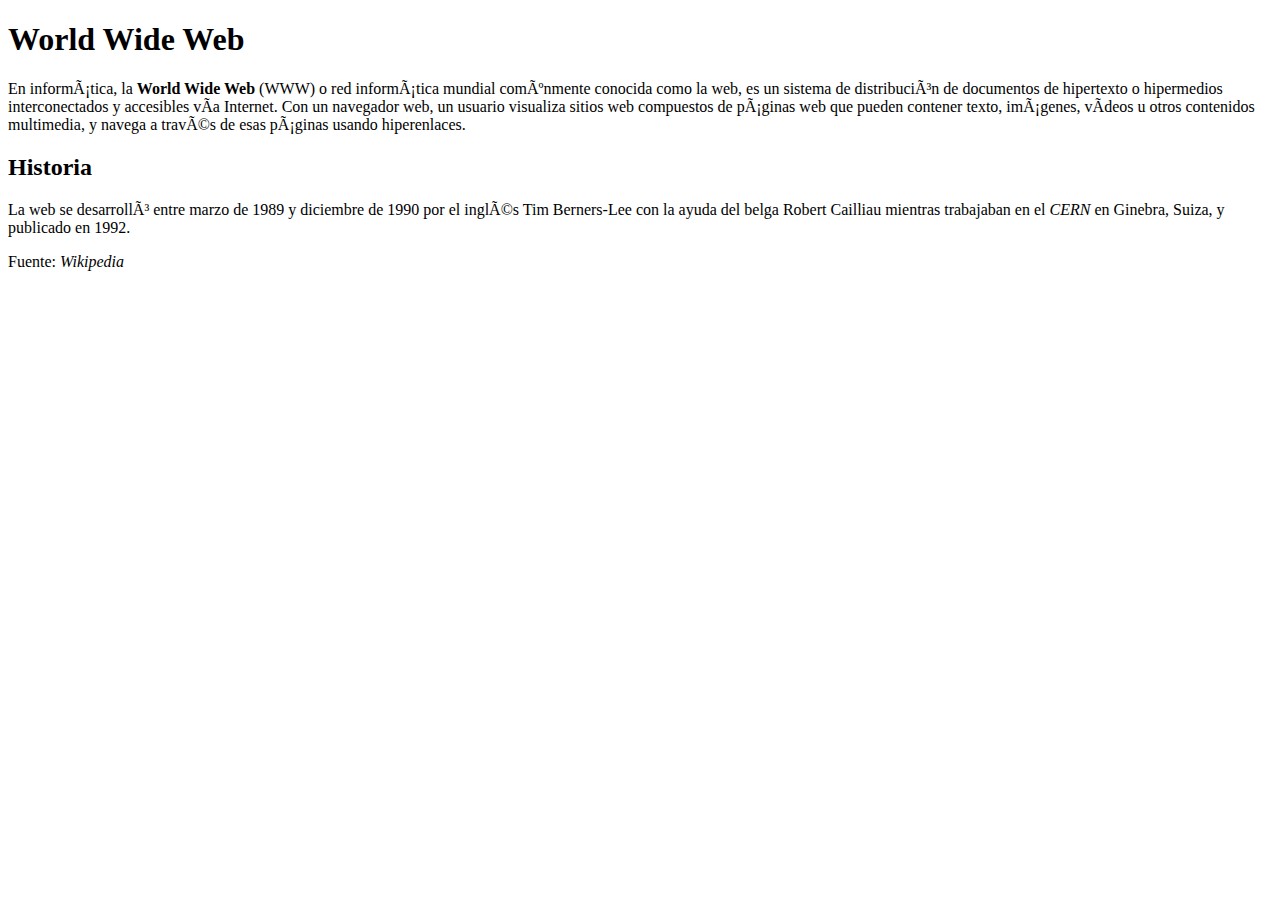
<file: errores/index.html>
<!DOCTYPE html>
<html lang="es"> <!--Faltaban comillas en el valor del atributo-->

<head>
    <meta charset="UTF-65">
    <meta name="viewport" content="Ejercicio HTML - Corrige los errores">
    <meta name="viewport" content="width=device-width,initial-scale=1.0">
    <title>World Wide Web</title>
</head>

<body>
    <h1>World Wide Web</h1>
    <p>
        En informática, la <strong>World Wide Web</strong> (WWW) o red informática mundial comúnmente conocida como la
        web, es un sistema de distribución de documentos de hipertexto o hipermedios interconectados y
        accesibles vía Internet. Con un navegador web, un usuario visualiza sitios web compuestos de páginas web
        que pueden contener texto, imágenes, vídeos u otros contenidos multimedia, y navega a través de esas
        páginas usando hiperenlaces.
    </p>
    <h2>Historia</h2>
    <p>
        La web se desarrolló entre marzo de 1989 y diciembre de 1990 por el inglés Tim Berners-Lee
        con la ayuda del belga Robert Cailliau mientras trabajaban en el <em>CERN</em> en Ginebra, Suiza,
        y publicado en 1992.
    </p>
    <p>Fuente: <em>Wikipedia</em></p>
</body>

</html>
</file>
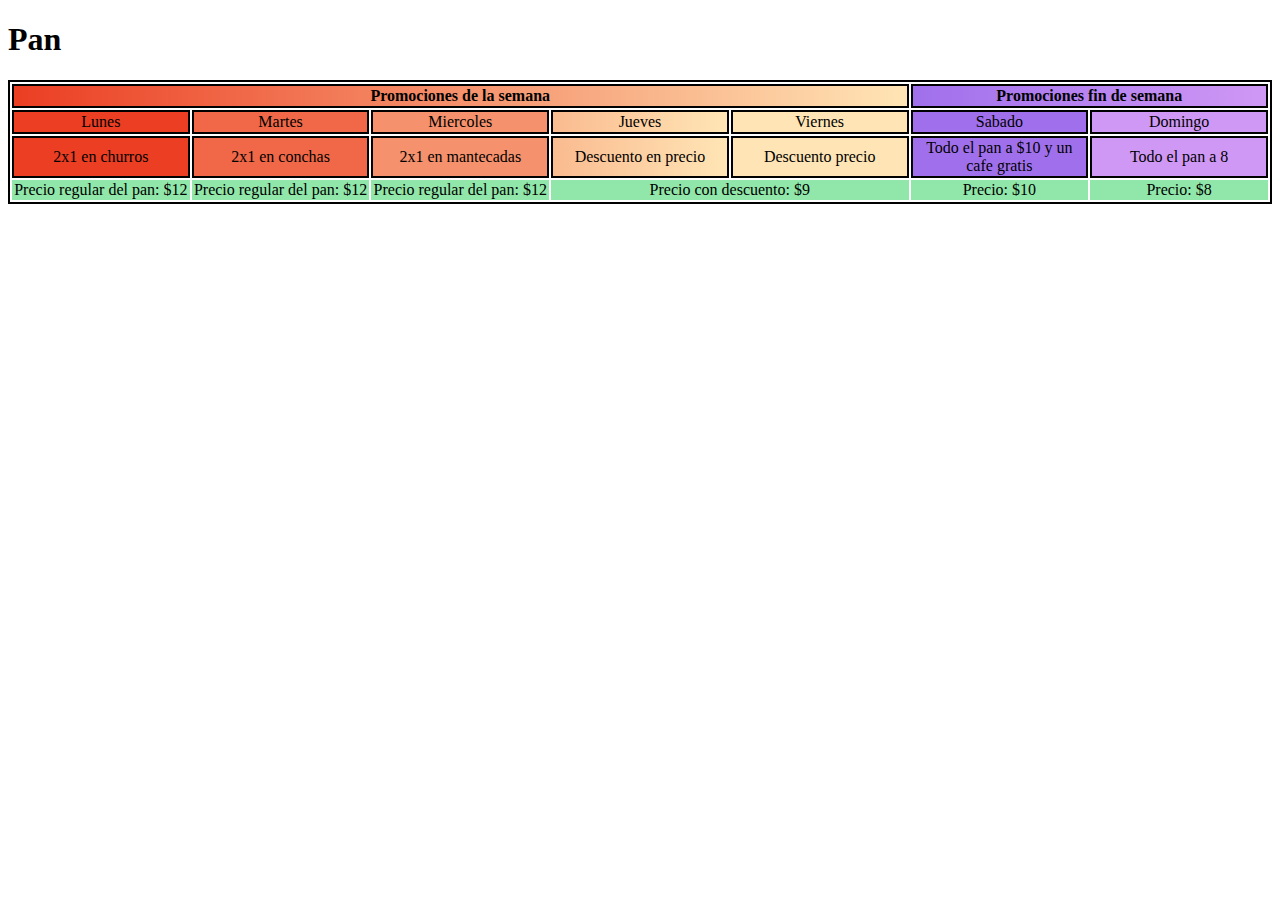
<file: htmlAvanzado/index.html>
<!DOCTYPE html>
<html lang="en">

<head>
    <meta charset="UTF-8">
    <meta name="viewport" content="width=device-width, initial-scale=1.0">
    <title>Document</title>
    <link rel="stylesheet" href="style.css">
</head>

<body>
<h1>Pan</h1>
    <table class="tabla">
        <thead class="tablahead">
            <th class="semana" colspan="5">Promociones de la semana</th>
            <th class="fin" colspan="2">Promociones fin de semana</th>
        </thead>
        <tbody>
            <tr>
                <td class="datos lu">Lunes</td>
                <td class="datos ma">Martes</td>
                <td class="datos mi">Miercoles</td>
                <td class="datos ju">Jueves</td>
                <td class="datos vi">Viernes</td>
                <td class="datos sa">Sabado</td>
                <td class="datos do">Domingo</td>
            </tr>
            <tr>
                <td class="datos lu">2x1 en churros</td>
                <td class="datos ma">2x1 en conchas</td>
                <td class="datos mi">2x1 en mantecadas</td>
                <td class="datos ju">Descuento en precio</td>
                <td class="datos vi">Descuento precio</td>
                <td class="datos sa">Todo el pan a $10 y un cafe gratis</td>
                <td class="datos do">Todo el pan a 8</td>
            </tr>
            <tr>
                <td class="precio">Precio regular del pan: $12</td>
                <td class="precio">Precio regular del pan: $12</td>
                <td class="precio">Precio regular del pan: $12</td>
                <td class="precio" colspan="2">Precio con descuento: $9</td>
                
                <td class="precio">Precio: $10</td>
                <td class="precio">Precio: $8</td>
            </tr>
        </tbody>
    </table>
</body>

</html>
</file>
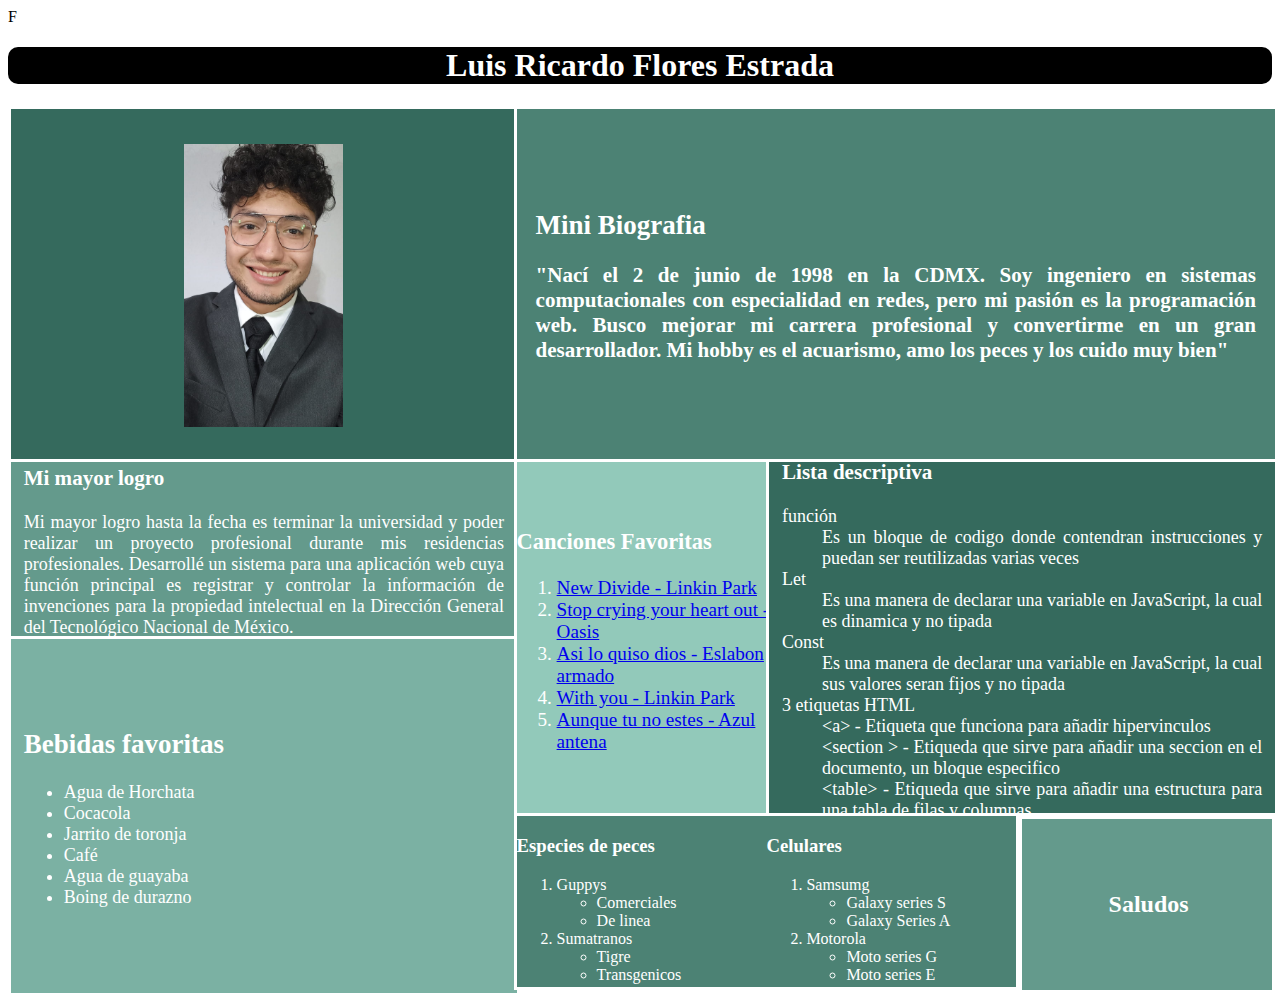
<file: SobreMi/index.html>
<html lang="en">

<head>
    <meta charset="UTF-8">
    <meta name="viewport" content="width=device-width, initial-scale=1.0">
    <title>Document</title>
    <link rel="stylesheet" href="estilos.css">
</head>

<body>F
    <div class="header">
        <header>
            <h1>Luis Ricardo Flores Estrada</h1>
        </header>
    </div>
    <div class="cuerpo">

        <div class="p1 centro borde">
            <div class="foto">
                <img src="WhatsApp Image 2023-11-02 at 3.39.29 PM.jpeg" alt="Foto Fav">
            </div>
        </div>

        <div class="p2 centro borde">
            <div class="fuente">
                <h2>Mini Biografia</h2>
                <h3>
                    "Nací el 2 de junio de 1998 en la CDMX. Soy ingeniero en sistemas computacionales con especialidad
                    en redes, pero mi pasión es la programación web. Busco mejorar mi carrera profesional y convertirme
                    en un gran desarrollador. Mi hobby es el acuarismo, amo los peces y los cuido muy bien"</h3>
            </div>
        </div>

        <div class="p3 centro borde">
            <div class="fuente">
                <h3>Mi mayor logro</h3>
                <p>
                    Mi mayor logro hasta la fecha es terminar la universidad y poder realizar un proyecto profesional
                    durante mis residencias profesionales. Desarrollé un sistema para una aplicación web cuya función
                    principal es registrar y controlar la información de invenciones para la propiedad intelectual en la
                    Dirección General del Tecnológico Nacional de México.
                </p>
            </div>
        </div>

        <div class="p4 centro borde">
            <div class="fuente">
                <h2>Bebidas favoritas</h2>
                <ul>
                    <li>Agua de Horchata</li>
                    <li>Cocacola</li>
                    <li>Jarrito de toronja</li>
                    <li>Café</li>
                    <li>Agua de guayaba</li>
                    <li>Boing de durazno</li>
                </ul>
            </div>
        </div>
        <div class="p5 centro borde">
            <div>
                <h3>Canciones Favoritas</h3>
                <ol>
                    <li><a href="https://www.youtube.com/watch?v=ysSxxIqKNN0">New Divide - Linkin Park</a></li>
                    <li><a href="https://www.youtube.com/watch?v=dhZUsNJ-LQU">Stop crying your heart out - Oasis</a>
                    </li>
                    <li><a href="https://www.youtube.com/watch?v=MNTc6Hedd0E&pp=ygURYXNpIGxvIHF1aXNvIGRpb3M%3D">Asi lo
                            quiso dios - Eslabon armado</a></li>
                    <li><a href="https://www.youtube.com/watch?v=M8UTS2iFXOo&pp=ygUUd2l0aCB5b3UgbGlua2luIHBhcms%3D">With
                            you - Linkin Park</a></li>
                    <li><a href="https://www.youtube.com/watch?v=wKxuhjGaZKo&pp=ygUSYXVucXVlIHR1IG5vIGVzdGVz">Aunque tu
                            no estes - Azul antena</a></li>
                </ol>
            </div>
        </div>
        <div class="p6 centro borde">
            <div class="fuente">
                <div>
                    <h3>Lista descriptiva</h3>
                    <dl>
                        <dt>función</dt>
                        <dd>Es un bloque de codigo donde contendran instrucciones y puedan ser reutilizadas varias veces
                        </dd>
                        <dt>Let</dt>
                        <dd>Es una manera de declarar una variable en JavaScript, la cual es dinamica y no tipada</dd>
                        <dt>Const</dt>
                        <dd>Es una manera de declarar una variable en JavaScript, la cual sus valores seran fijos y no
                            tipada</dd>
                        <dt>3 etiquetas HTML</dt>
                        <dd>&lt;a&gt; - Etiqueta que funciona para añadir hipervinculos</dd>
                        <dd>&lt;section &gt; - Etiqueda que sirve para añadir una seccion en el documento, un bloque
                            especifico </dd>
                        <dd>&lt;table&gt; - Etiqueda que sirve para añadir una estructura para una tabla de filas y
                            columnas </dd>

                    </dl>
                </div>
            </div>
        </div>

        <div class="p7 borde1 bordes">
            <div>
                <h3>Especies de peces</h3>
                <ol>
                    <li>Guppys</li>
                    <ul>
                        <li>Comerciales</li>
                        <li>De linea</li>
                    </ul>
                    <li>Sumatranos</li>
                    <ul>
                        <li>Tigre</li>
                        <li>Transgenicos</li>
                    </ul>
                </ol>
            </div>
        </div>
        <div class="p8 borde2 bordes">
            <div>
                <h3>Celulares</h3>
                <ol>
                    <li>Samsumg</li>
                    <ul>
                        <li>Galaxy series S</li>
                        <li>Galaxy Series A</li>
                    </ul>
                    <li>Motorola</li>
                    <ul>
                        <li>Moto series G</li>
                        <li>Moto series E</li>
                    </ul>
                </ol>
            </div>
        </div>

<div class="p9 borde centro">
    <h2>Saludos</h2>
</div>
    </div>



</body>

</html>
</file>
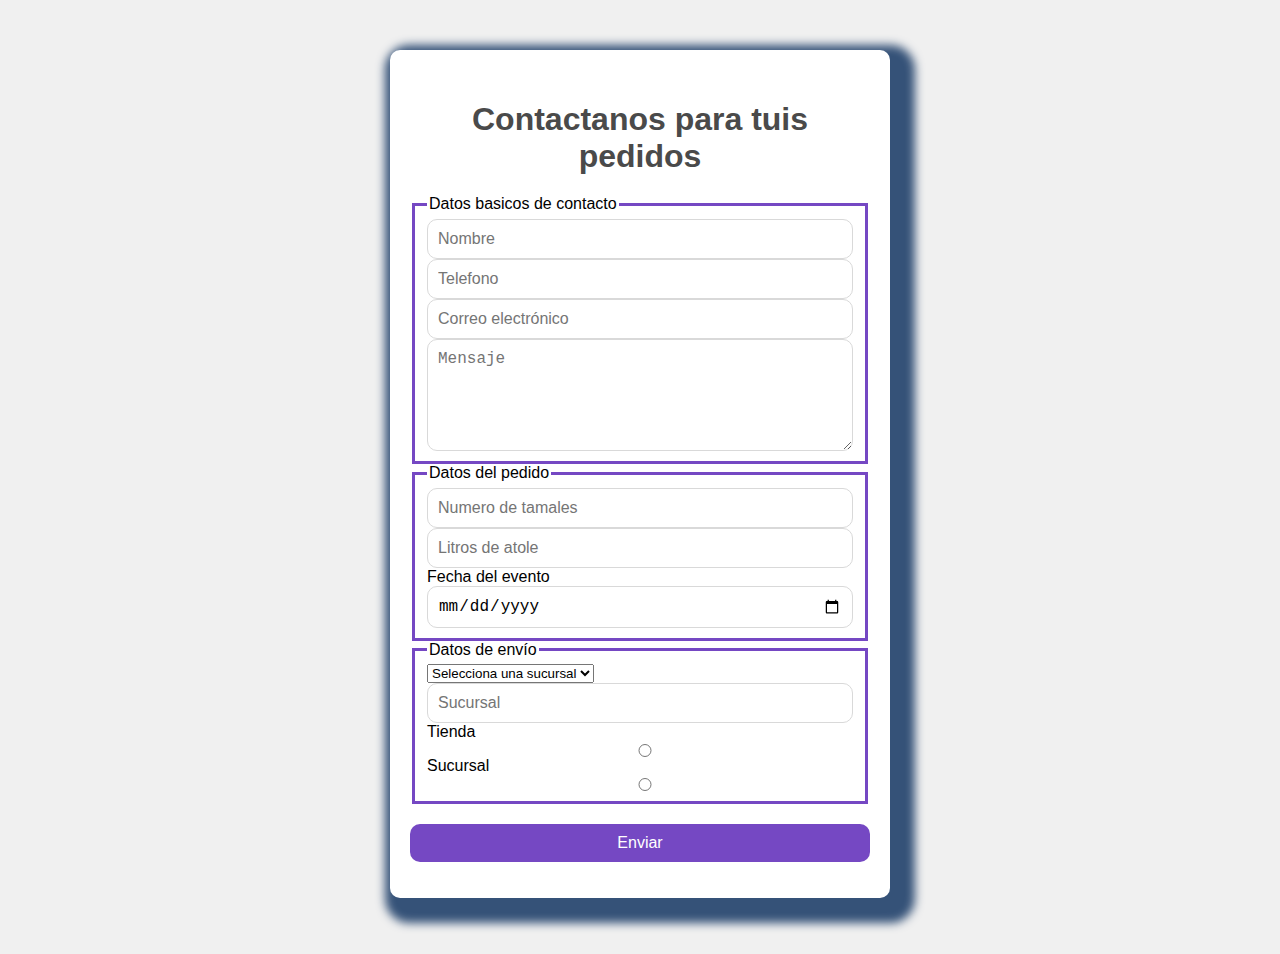
<file: htmlAvanzado/htmlSemantico.html>
<html>

<head>
  <style>
    * {
      box-sizing: border-box;
    }

    body {
      font-family: Arial, Helvetica, sans-serif;
      background-color: #f0f0f0;
    }

    .form-container {
      width: 500px;
      margin: 50px auto;
      background-color: white;
      border-radius: 10px;
      box-shadow: 10px 10px 10px 15px rgb(53, 82, 120);
      padding: 20px;
    }

    .form-container h1 {
      text-align: center;
      color: #4a4a4a;
      margin-bottom: 20px;
    }

    .form-container input,
    .form-container textarea {
      width: 100%;
      padding: 10px;
      border: 1px solid #d9d9d9;
      outline: none;
      font-size: 16px;
    }

    input,
    textarea {
      border-radius: 10px;
    }

    .form-container input:focus,
    .form-container textarea:focus {
      border-color: #a6a6a6;
    }

    .form-container input[type="submit"] {
      background-color: #7548c3;
      color: white;
      border: none;
      cursor: pointer;
      margin-top: 20px;
    }

    .form-container input[type="submit"]:hover {
      background-color: #ba3dab;
    }

    .form-container .gradient {
      height: 10px;
      border-radius: 10px 10px 0 0;
    }

    input:hover,
    textarea:hover {
      background-color: rgb(213, 162, 245);
    }

    fieldset {
      border: #7548c3 solid 3px;
    }
  </style>
</head>

<body>
  <div class="form-container">
    <div class="gradient"></div>
    <h1>Contactanos para tuis pedidos</h1>
    <form>
      <fieldset>
        <legend>Datos basicos de contacto</legend>
        <input type="text" name="name" placeholder="Nombre" required>
        <input type="text" name="telz" placeholder="Telefono" required>
        <input type="email" name="email" placeholder="Correo electrónico" required>
        <textarea name="message" placeholder="Mensaje" rows="5" required></textarea>
      </fieldset>
      <fieldset>
        <legend>Datos del pedido</legend>
        <input type="number" placeholder="Numero de tamales">
        <input type="number" placeholder="Litros de atole">
        <label for="">Fecha del evento</label><input type="date" name="fecha" required>
      </fieldset>
      <fieldset>
        <legend>Datos de envío</legend>
        <select name="stores" id="stores">
          <option value="x">Selecciona una sucursal</option>
          <option value="Atizapan">Atizapan</option>
          <option value="Magdalena contreras">Magdalena contreras</option>
          <option value="Ecatepec">Ecatepec</option>
          <input list="branch" placeholder="Sucursal">
          <datalist id="branch">
            <option value="x">Selecciona una sucursal</option>
            <option value="Atizapan">Atizapan</option>
            <option value="Magdalena contreras">Magdalena contreras</option>
            <option value="Ecatepec">Ecatepec</option>
          </datalist>
          <label for="">Tienda<input type="radio" name="x"></label>
          <label for="">Sucursal <input type="radio" name="x">
          </label>

        </select>
      </fieldset>
      <input type="submit" value="Enviar">
    </form>
  </div>
</body>

</html>
</file>
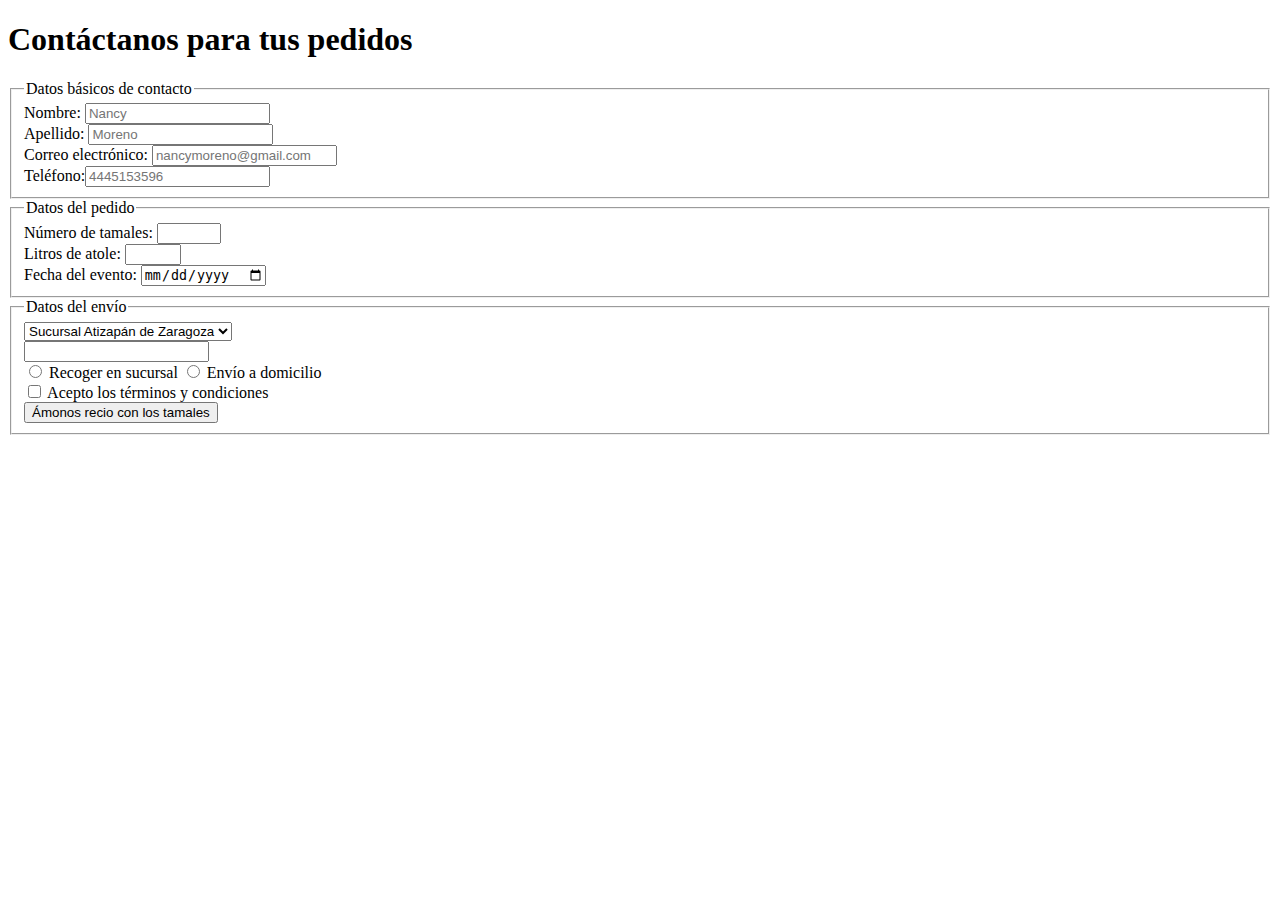
<file: assets/pages/contact.html>
<!DOCTYPE html>
<html lang="en">
<head>
    <meta charset="UTF-8">
    <meta name="viewport" content="width=device-width, initial-scale=1.0">
    <title>Document</title>
</head>
<body>
    <header>
        <h1> Contáctanos para tus pedidos </h1>
    </header>
    <main>
        <section>
            <form action="https://formsubmit.co/tania.gayosso@idr.edu.mx" method="POST"> <!--En action colocamos la url a donde mandaremos la info del formulario.
            En atributo method indicamos el   tipo de método http que utilizaremos.-->
                
                <fieldset> <!--Permite agrupar por campos-->
                    <legend> Datos básicos de contacto </legend>
                    <label for="">Nombre: <input type="text" placeholder="Nancy" name="name"></label>
                    <br>

                    <!-- Es importante colocar el atributo name, porque es el nombre del elemento utilizado por el servidor para identificar los campos en el envío del formulario-->

                    Apellido: <input type="text" placeholder="Moreno" name="last-name">
                    <br>
                    Correo electrónico: <input type="email" placeholder="nancymoreno@gmail.com" name="email">
                    <br>
                    Teléfono:<input type="tel" placeholder="4445153596">
                </fieldset>

                <fieldset>
                    <legend>Datos del pedido</legend>
                    Número de tamales: <input type="number" min="30" max="300" required>
                    <br>
                    Litros de atole: <input type="number" min="3" max="50">
                    <br>
                    Fecha del evento: <input type="date" required>
                </fieldset>

                <fieldset>
                    <legend> Datos del envío</legend>
                    <!--Nuestro usuario tiene que hacer scroll infinito hasta encontrar la opción deseada-->
                    <select name="stores" id="stores">
                        <option value="Sucursal-Atizapan">Sucursal Atizapán de Zaragoza</option>
                        <option value="Sucursal-Ecatepec"> Sucursal Ecatepec</option>
                        <option value="Sucursal-Magdalena"> Sucursal Magdalena Contreras</option>
                        <option value="Sucursal-Atizapan">Sucursal Atizapán de Zaragoza</option>
                        <option value="Sucursal-Ecatepec"> Sucursal Ecatepec</option>
                        <option value="Sucursal-Magdalena"> Sucursal Magdalena Contreras</option>
                        <option value="Sucursal-Atizapan">Sucursal Atizapán de Zaragoza</option>
                        <option value="Sucursal-Ecatepec"> Sucursal Ecatepec</option>
                        <option value="Sucursal-Magdalena"> Sucursal Magdalena Contreras</option>
                    </select>
                    <br>
                    <!-- Le damos opción al usuario para escoger a partir de las primeras letras de lo que busca -->
                    <input list="branch">
                    <datalist id="branch">
                        <option value="Sucursal-Atizapan">Sucursal Atizapán</option>
                        <option value="Sucursal-Coyoacan"> Sucursal Coyoacán</option>
                        <option value="Sucursal-Ecatepec">Sucursal Ecatepec</option>
                    </datalist>
                    <br>
                    
                    <!-- El valor de for debe ser igual al id del input correspondiente-->
                    <label for="pick-up"><input id="pick-up" type="radio" name="type-of-delivery"> Recoger en sucursal </label>

                    <label for="delivery"><input id="delivery" type="radio" name="type-of-delivery"> Envío a domicilio</label>
                    
                    <br>

                    <!--Casilla de verificación-->
                    <input type="checkbox" required> Acepto los términos y condiciones
                    <br>
                    <button type="submit"> Ámonos recio con los tamales </button>
                </fieldset>
            </form>
        </section>
    </main>
</body>
</html>
</file>
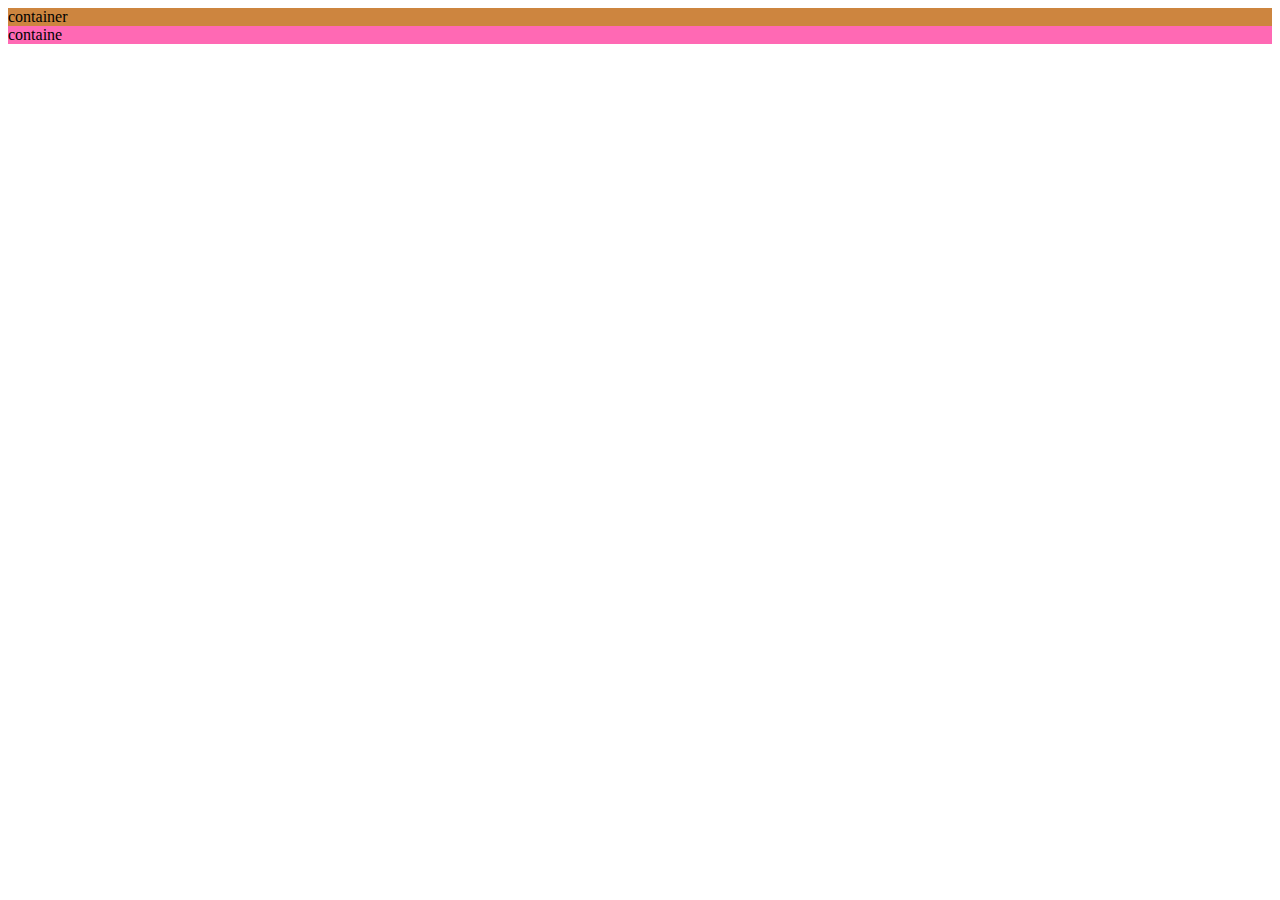
<file: bootstrap/pages/container.html>
<!DOCTYPE html>
<html lang="en">

<head>
    <meta charset="UTF-8">
    <meta name="viewport" content="width=device-width, initial-scale=1.0">
    <title>Document</title>
    <link href="https://cdn.jsdelivr.net/npm/bootstrap@5.3.2/dist/css/bootstrap.min.css" rel="stylesheet"
        integrity="sha384-T3c6CoIi6uLrA9TneNEoa7RxnatzjcDSCmG1MXxSR1GAsXEV/Dwwykc2MPK8M2HN" crossorigin="anonymous">
</head>

<body>

    <div class="container" style="background-color: peru;">
        container
    </div>

    <div class="container-fluid" style="background-color: hotpink;">
        containe
    </div>



    <script src="https://cdn.jsdelivr.net/npm/bootstrap@5.3.2/dist/js/bootstrap.bundle.min.js"
        integrity="sha384-C6RzsynM9kWDrMNeT87bh95OGNyZPhcTNXj1NW7RuBCsyN/o0jlpcV8Qyq46cDfL"
        crossorigin="anonymous"></script>
</body>

</html>
</file>
<file: htmlAvanzado/style.css>
.tabla {
    border: 2px solid black;
    width: 100%;
    height: auto;
}

td {
    width: 100px;
    text-align: center;
}

.semana {
    border: 2px solid black;
    background: linear-gradient(to right, #eb3e23, #ffe5b5);
}

.fin {
    border: 2px solid black;
    background: linear-gradient(to right, #a070ec, #cf98f5);

}

.datos {
    border: 2px solid black;
}

.lu {
    background-color: #eb3e23;
}

.ma {
    background-color: #f06847;
}

.mi {
    background-color: #f5916c;
}

.ju {
    background-color: #fabb90;
    background: linear-gradient(to right, #fabb90, #ffe5b5);
}

.vi {
    background-color: #ffe5b5;
}

.sa {
    background-color: #a070ec;
}

.do {
    background-color: #cf98f5;
}

.precio {
    background-color: rgb(145, 231, 169);
}
</file>
<file: SobreMi/estilos.css>
.header {
    text-align: center;
    width: 100%;
    border-radius: 10px;
    background-size: 100%;
    background: black;
    color: white;
}

.cuerpo {
    color: white;
    width: 100%;
    height: 100%;
    background-color: #649a8c;
    display: grid;
    grid-template-rows: 20% 20% 20% 20% 20%;
    grid-template-columns: 20% 20% 20% 20% 20%;

}

.borde {
    height: 100%;
    width: 100%;
    border: 3px solid white;
}

.borde1 {
    border-left: 3px solid white;
}

.borde2 {
    border-right: 3px solid white;
}

.bordes {
    border-bottom:3px solid white ;
    border-top: 3px solid white;
}

.p1 {
    grid-column: 1/3;
    grid-row: 1/3;
    background-color: #356a5d;
}

.p2 {
    grid-column: 3/6;
    grid-row: 1/3;
    background-color: #4c8274;
}


.p3 {
    grid-column: 1/3;
    grid-row: 3/4;
    background-color: #649a8c;
}

.p4 {
    grid-column: 1/3;
    grid-row: 4/6;
    background-color: #7bb1a3;

}

.p5 {
    grid-column: 3/4;
    grid-row: 3/5;
    background-color: #92c9ba;
    font-size: larger;

}

.p6 {
    grid-column: 4/6;
    grid-row: 3/5;
    background-color: #356a5d;
}

.p7 {
    grid-column: 3/4;
    grid-row: 5/6;
    background-color: #4c8274;
}

.p8 {
    grid-column: 4/5;
    grid-row: 5/6;
    background-color: #4c8274;
}

.centro {
    display: flex;
    justify-content: center;
    align-items: center;
}

.foto img {
    width: 100%;
    height: 80%;
}

.fuente {
    text-align: justify;
    width: 95%;
    font-size: large;
}
</file>
